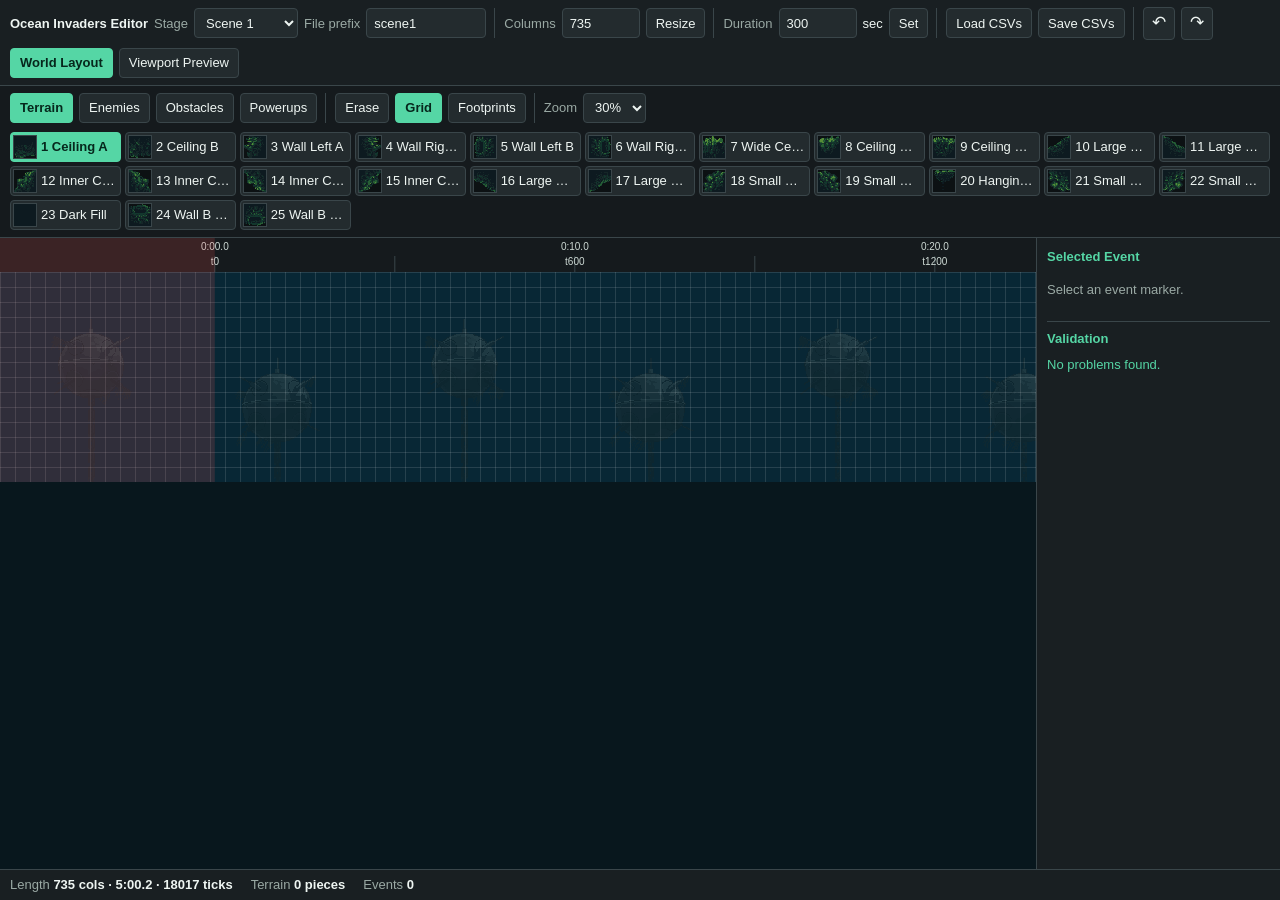
<file: tools/level-editor/index.html>
<!DOCTYPE html>
<html lang="en">
<head>
<meta charset="utf-8">
<meta name="viewport" content="width=device-width,initial-scale=1">
<title>Ocean Invaders Level Editor</title>
<style>
  :root {
    --bg: #101417;
    --panel: #191f22;
    --panel2: #232b2e;
    --line: #3a464a;
    --text: #eef5f2;
    --muted: #9aa9a4;
    --accent: #55d6a5;
    --accent2: #ff9d66;
    --danger: #ff665f;
    --warning: #ffd166;
  }
  * { box-sizing: border-box; }
  html, body { height: 100%; margin: 0; }
  body {
    background: var(--bg);
    color: var(--text);
    font: 13px/1.35 ui-sans-serif, -apple-system, BlinkMacSystemFont, "Segoe UI", sans-serif;
    display: grid;
    grid-template-rows: auto auto minmax(0, 1fr) auto;
    overflow: hidden;
  }
  button, input, select {
    font: inherit;
    color: var(--text);
    background: var(--panel2);
    border: 1px solid var(--line);
    border-radius: 4px;
    min-height: 30px;
  }
  button { padding: 5px 9px; cursor: pointer; }
  button:hover { border-color: var(--accent); }
  button.active { background: var(--accent); color: #06271c; border-color: var(--accent); font-weight: 700; }
  button.icon { width: 32px; padding: 4px; font-size: 17px; }
  input, select { padding: 4px 7px; }
  input[type=number] { width: 78px; }
  #topbar, #modebar {
    display: flex;
    align-items: center;
    gap: 8px;
    padding: 7px 10px;
    background: var(--panel);
    border-bottom: 1px solid var(--line);
    flex-wrap: wrap;
  }
  #modebar { background: #151a1d; }
  .group { display: flex; align-items: center; gap: 6px; }
  .group + .group { border-left: 1px solid var(--line); padding-left: 9px; }
  label { color: var(--muted); }
  #palette {
    display: grid;
    grid-template-columns: repeat(auto-fill, minmax(104px, 1fr));
    flex: 1 0 100%;
    width: 100%;
    gap: 4px;
    min-width: 0;
    padding-top: 1px;
  }
  .palette-item {
    display: grid;
    grid-template-columns: 24px minmax(0, 1fr);
    align-items: center;
    gap: 4px;
    width: 100%;
    min-width: 0;
    padding: 2px 5px 2px 2px;
    overflow: hidden;
    text-align: left;
    white-space: nowrap;
  }
  .palette-label {
    min-width: 0;
    overflow: hidden;
    text-overflow: ellipsis;
  }
  .thumb {
    width: 24px;
    height: 24px;
    object-fit: contain;
    image-rendering: pixelated;
    background: #0c1113;
    border: 1px solid var(--line);
  }
  #workspace { min-height: 0; display: grid; grid-template-columns: minmax(0, 1fr) 244px; }
  #main { min-width: 0; min-height: 0; position: relative; }
  #layoutPane, #previewPane { width: 100%; height: 100%; }
  #layoutPane { overflow: auto; background: #08171d; }
  #layoutCanvas { display: block; image-rendering: pixelated; }
  #previewPane {
    display: none;
    overflow: auto;
    place-items: center;
    padding: 16px;
    background: #08171d;
  }
  #previewCanvas {
    display: block;
    width: min(100%, 716px);
    height: auto;
    aspect-ratio: 716 / 700;
    image-rendering: pixelated;
    border: 1px solid var(--line);
  }
  #side {
    background: var(--panel);
    border-left: 1px solid var(--line);
    padding: 10px;
    overflow-y: auto;
  }
  #side h2 { font-size: 13px; margin: 0 0 8px; color: var(--accent); }
  .field { display: grid; grid-template-columns: 76px 1fr; align-items: center; gap: 7px; margin-bottom: 7px; }
  .field input, .field select { width: 100%; min-width: 0; }
  #emptySelection { color: var(--muted); padding: 8px 0; }
  #eventInspector { display: none; }
  #warnings { margin-top: 14px; border-top: 1px solid var(--line); padding-top: 8px; }
  .warning {
    padding: 5px 6px;
    margin-bottom: 4px;
    background: #2a2420;
    border-left: 3px solid var(--warning);
    cursor: pointer;
  }
  .warning.error { background: #2c1d1d; border-color: var(--danger); }
  #status {
    display: flex;
    gap: 18px;
    align-items: center;
    padding: 6px 10px;
    background: var(--panel);
    border-top: 1px solid var(--line);
    color: var(--muted);
    font-variant-numeric: tabular-nums;
    overflow-x: auto;
    white-space: nowrap;
  }
  #status b { color: var(--text); }
  #cursorStatus { margin-left: auto; }
  #toast {
    position: absolute;
    left: 50%;
    bottom: 16px;
    translate: -50% 0;
    background: #070a0bea;
    border: 1px solid var(--line);
    padding: 7px 12px;
    opacity: 0;
    pointer-events: none;
    transition: opacity .15s;
    z-index: 5;
  }
  #toast.show { opacity: 1; }
  .danger { color: #fff; background: #6b2424; border-color: #9c3939; width: 100%; margin-top: 5px; }
  .grow { flex: 1; min-width: 12px; }
  #previewControls { display: none; }
  @media (max-width: 820px) {
    #workspace { grid-template-columns: minmax(0, 1fr); }
    #side { display: none; }
    .group + .group { border-left: 0; padding-left: 0; }
  }
</style>
</head>
<body>
<div id="topbar">
  <div class="group">
    <strong>Ocean Invaders Editor</strong>
    <label for="stage">Stage</label>
    <select id="stage">
      <option value="scene1">Scene 1</option>
      <option value="scene2">Scene 2</option>
      <option value="boss">Boss Room</option>
    </select>
    <label for="levelName">File prefix</label>
    <input id="levelName" value="scene1" style="width:120px">
  </div>
  <div id="columnControls" class="group">
    <label for="columns">Columns</label>
    <input id="columns" type="number" min="15" max="1000" value="735">
    <button id="resizeLevel">Resize</button>
  </div>
  <div id="durationControls" class="group">
    <label for="durationSeconds">Duration</label>
    <input id="durationSeconds" type="number" min="10" max="600" value="300">
    <span>sec</span>
    <button id="setDuration">Set</button>
  </div>
  <div class="group">
    <button id="loadFiles">Load CSVs</button>
    <input id="fileInput" type="file" accept=".csv" multiple hidden>
    <button id="saveFiles">Save CSVs</button>
  </div>
  <div class="group">
    <button id="undo" class="icon" title="Undo (Ctrl/Cmd+Z)">↶</button>
    <button id="redo" class="icon" title="Redo (Ctrl/Cmd+Shift+Z)">↷</button>
  </div>
  <div class="grow"></div>
  <div class="group">
    <button id="layoutView" class="active">World Layout</button>
    <button id="previewView">Viewport Preview</button>
  </div>
</div>

<div id="modebar">
  <div class="group">
    <button class="tab active" data-tab="terrain">Terrain</button>
    <button class="tab event-tab" data-tab="enemy">Enemies</button>
    <button class="tab event-tab" data-tab="obstacle">Obstacles</button>
    <button class="tab event-tab" data-tab="powerup">Powerups</button>
  </div>
  <div class="group">
    <button id="erase">Erase</button>
    <button id="toggleGrid" class="active">Grid</button>
    <button id="toggleHitboxes">Footprints</button>
  </div>
  <div class="group">
    <label for="zoom">Zoom</label>
    <select id="zoom">
      <option value="0.2">20%</option>
      <option value="0.3" selected>30%</option>
      <option value="0.4">40%</option>
      <option value="0.5">50%</option>
      <option value="0.65">65%</option>
    </select>
  </div>
  <div id="previewControls" class="group">
    <label for="previewTick">Tick</label>
    <input id="previewTick" type="number" min="0" max="18000" value="0">
    <input id="previewRange" type="range" min="0" max="18000" value="0" style="width:170px">
  </div>
  <div id="palette" class="grow"></div>
</div>

<div id="workspace">
  <main id="main">
    <div id="layoutPane"><canvas id="layoutCanvas"></canvas></div>
    <div id="previewPane"><canvas id="previewCanvas" width="716" height="700"></canvas></div>
    <div id="toast"></div>
  </main>
  <aside id="side">
    <div id="eventEditor">
      <h2>Selected Event</h2>
      <div id="emptySelection">Select an event marker.</div>
      <div id="eventInspector">
        <div class="field"><label for="eventType">Type</label><select id="eventType"></select></div>
        <div class="field"><label for="eventTick">Tick</label><input id="eventTick" type="number" min="0" max="18000"></div>
        <div class="field"><label for="eventTime">Time</label><input id="eventTime" readonly></div>
        <div class="field"><label for="eventX">Screen X</label><input id="eventX" type="number"></div>
        <div class="field"><label for="eventY">Screen Y</label><input id="eventY" type="number"></div>
        <button id="deleteEvent" class="danger">Delete Event</button>
      </div>
    </div>
    <div id="warnings">
      <h2>Validation</h2>
      <div id="warningList"></div>
    </div>
  </aside>
</div>

<div id="status">
  <span>Length <b id="lengthStatus"></b></span>
  <span>Terrain <b id="terrainStatus"></b></span>
  <span id="eventStatusGroup">Events <b id="eventStatus"></b></span>
  <span id="cursorStatus"></span>
</div>

<script src="config.js"></script>
<script>
"use strict";

const TILE = 50;
const ROWS = 14;
const SCREEN_W = 716;
const SCREEN_H = 700;
const FPS = 60;
const SCROLL = 2;
const BOSS_COLUMNS = Math.ceil(SCREEN_W / TILE);
const CFG = window.EDITOR_CONFIG;
const TILES = CFG.tiles;
const TILE_IDS = Object.keys(TILES).map(Number).sort((a, b) => a - b);
const EVENT_TYPES = CFG.eventTypes;
const TYPE_BY_NAME = Object.fromEntries(EVENT_TYPES.map(type => [type.type, type]));

const $ = id => document.getElementById(id);
const layoutCanvas = $("layoutCanvas");
const layout = layoutCanvas.getContext("2d");
const previewCanvas = $("previewCanvas");
const preview = previewCanvas.getContext("2d");

let columns = CFG.defaultColumns;
let stageTicks = CFG.defaultDurationSeconds * FPS;
let terrain = new Int16Array(ROWS * columns);
let events = [];
let nextEventId = 1;
let tab = "terrain";
let selectedTile = TILE_IDS[0];
let selectedEventType = "Jellyfish";
let selectedEventId = null;
let erasing = false;
let showGrid = true;
let showFootprints = false;
let zoom = Number($("zoom").value);
let cursor = null;
let undoStack = [];
let redoStack = [];
let dragPainting = false;
let previewDragEventId = null;

const tileSheet = loadImage(CFG.tileSheet);
const tileImages = {};
for (const definition of Object.values(TILES)) {
  if (definition.sprite) tileImages[definition.sprite] = loadImage(definition.sprite);
}
const backgroundImages = {};
for (const [stage, layers] of Object.entries(CFG.backgrounds)) {
  backgroundImages[stage] = {};
  for (const [name, value] of Object.entries(layers)) {
    if (typeof value === "string") backgroundImages[stage][name] = loadImage(value);
  }
}
const eventImages = {};
for (const type of EVENT_TYPES) {
  if (type.sprite && !eventImages[type.sprite]) eventImages[type.sprite] = loadImage(type.sprite);
}

function loadImage(path) {
  const image = new Image();
  image.onload = drawAll;
  image.src = path;
  return image;
}

function drawTerrainImage(context, definition, x, y, width, height) {
  const rotation = definition.rotation || 0;
  const swapsDimensions = Math.abs(rotation) % 180 === 90;
  const drawWidth = swapsDimensions ? height : width;
  const drawHeight = swapsDimensions ? width : height;
  context.save();
  context.translate(x + width / 2, y + height / 2);
  context.rotate(rotation * Math.PI / 180);

  if (definition.sprite) {
    const image = tileImages[definition.sprite];
    if (image.complete) {
      context.drawImage(image, -drawWidth / 2, -drawHeight / 2,
        drawWidth, drawHeight);
    }
    context.restore();
    return;
  }

  if (tileSheet.complete) {
    const [sx, sy, sw, sh] = definition.source;
    context.drawImage(tileSheet, sx, sy, sw, sh,
      -drawWidth / 2, -drawHeight / 2, drawWidth, drawHeight);
  }
  context.restore();
}

function stageNumber() {
  if ($("stage").value === "boss") return 3;
  return $("stage").value === "scene2" ? 2 : 1;
}

function isBossRoom() {
  return $("stage").value === "boss";
}

function typesFor(category) {
  const stage = stageNumber();
  return EVENT_TYPES.filter(type => type.category === category && type.stages.includes(stage));
}

function indexOf(row, column) {
  return row * columns + column;
}

function tileAt(row, column) {
  return terrain[indexOf(row, column)];
}

function setTile(row, column, value) {
  terrain[indexOf(row, column)] = value;
}

function worldXToTick(worldX) {
  return Math.round((worldX - SCREEN_W) / SCROLL);
}

function tickToWorldX(tick) {
  return tick * SCROLL + SCREEN_W;
}

function eventScreenAnchorX(event, definition = TYPE_BY_NAME[event.type]) {
  if (!definition || !definition.snake) return SCREEN_W;
  return event.x + definition.size[0] / 2;
}

function worldXToEventTick(worldX, event, definition = TYPE_BY_NAME[event.type]) {
  return Math.round((worldX - eventScreenAnchorX(event, definition)) / SCROLL);
}

function eventWorldX(event, definition = TYPE_BY_NAME[event.type]) {
  return event.tick * SCROLL + eventScreenAnchorX(event, definition);
}

function formatTime(tick) {
  const seconds = Math.max(0, tick) / FPS;
  const minutes = Math.floor(seconds / 60);
  return `${minutes}:${String(Math.floor(seconds % 60)).padStart(2, "0")}.${String(Math.floor(seconds * 10) % 10)}`;
}

function requiredColumns() {
  if (isBossRoom()) return BOSS_COLUMNS;
  return Math.ceil((stageTicks * SCROLL + SCREEN_W) / TILE);
}

function setDurationControls() {
  $("durationSeconds").value = isBossRoom() ? 0 : stageTicks / FPS;
  $("previewTick").max = stageTicks;
  $("previewRange").max = stageTicks;
  $("eventTick").max = stageTicks;
}

function applyStageMode() {
  const bossRoom = isBossRoom();
  $("columns").disabled = bossRoom;
  $("resizeLevel").style.display = bossRoom ? "none" : "";
  $("durationControls").style.display = bossRoom ? "none" : "flex";
  $("eventEditor").style.display = bossRoom ? "none" : "block";
  $("eventStatusGroup").style.display = bossRoom ? "none" : "";
  if (bossRoom) $("previewControls").style.display = "none";
  for (const button of document.querySelectorAll(".event-tab")) {
    button.style.display = bossRoom ? "none" : "";
  }
}

function snapshot() {
  return {
    columns,
    stageTicks,
    terrain: terrain.slice(),
    events: events.map(event => ({ ...event })),
    nextEventId,
  };
}

function restore(state) {
  columns = state.columns;
  stageTicks = state.stageTicks;
  terrain = state.terrain.slice();
  events = state.events.map(event => ({ ...event }));
  nextEventId = state.nextEventId;
  $("columns").value = columns;
  setDurationControls();
  selectedEventId = null;
  drawAll();
}

function edit(change) {
  undoStack.push(snapshot());
  if (undoStack.length > 100) undoStack.shift();
  redoStack.length = 0;
  change();
  drawAll();
}

function undo() {
  if (!undoStack.length) return;
  redoStack.push(snapshot());
  restore(undoStack.pop());
}

function redo() {
  if (!redoStack.length) return;
  undoStack.push(snapshot());
  restore(redoStack.pop());
}

function anchorAt(row, column) {
  if (row < 0 || row >= ROWS || column < 0 || column >= columns) return null;
  const value = tileAt(row, column);
  if (value > 0) return { row, column, id: value };
  if (value === 0) return null;

  for (let r = Math.max(0, row - 3); r <= row; r++) {
    for (let c = Math.max(0, column - 3); c <= column; c++) {
      const id = tileAt(r, c);
      if (id <= 0) continue;
      const [wide, high] = TILES[id].footprint;
      if (row < r + high && column < c + wide) return { row: r, column: c, id };
    }
  }
  return null;
}

function clearPlacement(anchor) {
  const [wide, high] = TILES[anchor.id].footprint;
  for (let row = anchor.row; row < anchor.row + high; row++) {
    for (let column = anchor.column; column < anchor.column + wide; column++) {
      setTile(row, column, 0);
    }
  }
}

function placeTile(row, column, id) {
  const [wide, high] = TILES[id].footprint;
  if (row < 0 || column < 0 || row + high > ROWS || column + wide > columns) {
    toast("Tile footprint is outside the level");
    return;
  }

  const overlaps = new Map();
  for (let r = row; r < row + high; r++) {
    for (let c = column; c < column + wide; c++) {
      const anchor = anchorAt(r, c);
      if (anchor) overlaps.set(`${anchor.row}:${anchor.column}`, anchor);
    }
  }
  for (const anchor of overlaps.values()) clearPlacement(anchor);

  setTile(row, column, id);
  for (let r = row; r < row + high; r++) {
    for (let c = column; c < column + wide; c++) {
      if (r !== row || c !== column) setTile(r, c, -1);
    }
  }
}

function eraseTile(row, column) {
  const anchor = anchorAt(row, column);
  if (anchor) clearPlacement(anchor);
}

function resizeLevel() {
  if (isBossRoom()) return;
  const next = Math.max(16, Math.min(1000, Number($("columns").value) || columns));
  if (next === columns) return;
  edit(() => {
    const resized = new Int16Array(ROWS * next);
    for (let row = 0; row < ROWS; row++) {
      for (let column = 0; column < Math.min(columns, next); column++) {
        const id = tileAt(row, column);
        if (id <= 0) continue;
        const [wide, high] = TILES[id].footprint;
        if (column + wide > next) continue;
        resized[row * next + column] = id;
        for (let r = row; r < row + high; r++) {
          for (let c = column; c < column + wide; c++) {
            if (r !== row || c !== column) resized[r * next + c] = -1;
          }
        }
      }
    }
    columns = next;
    terrain = resized;
    events = events.filter(event => event.tick <= stageTicks);
  });
}

function resizeDuration() {
  if (isBossRoom()) return;
  const seconds = Math.max(10,
    Math.min(600, Number($("durationSeconds").value) || stageTicks / FPS));
  edit(() => {
    stageTicks = Math.round(seconds * FPS);
    events = events.filter(event => event.tick <= stageTicks);
    setDurationControls();
  });
}

function placeEvent(worldX, worldY) {
  if (isBossRoom()) return;
  const definition = TYPE_BY_NAME[selectedEventType];
  const event = {
    id: nextEventId++,
    tick: 0,
    type: definition.type,
    x: definition.defaultX,
    y: definition.snake
      ? definition.defaultY
      : Math.max(42, Math.min(SCREEN_H - definition.size[1], Math.round(worldY - definition.size[1] / 2))),
  };
  const tick = worldXToEventTick(worldX, event, definition);
  if (tick < 0 || tick > stageTicks) {
    toast(`Events must be between tick 0 and ${stageTicks}`);
    return;
  }

  event.tick = tick;
  edit(() => events.push(event));
  selectedEventId = event.id;
  updateInspector();
}

function selectedEvent() {
  return events.find(event => event.id === selectedEventId) || null;
}

function eventAt(worldX, worldY) {
  for (let index = events.length - 1; index >= 0; index--) {
    const event = events[index];
    const definition = TYPE_BY_NAME[event.type];
    if (!definition) continue;
    const markerX = eventWorldX(event, definition);
    const markerY = definition.snake
      ? (event.type === "SnakeTop" ? 30 : SCREEN_H - 30)
      : event.y + definition.size[1] / 2;
    if (Math.abs(worldX - markerX) < 30 / zoom
        && Math.abs(worldY - markerY) < 30 / zoom) return event;
  }
  return null;
}

function deleteSelectedEvent() {
  if (selectedEventId === null) return;
  edit(() => events = events.filter(event => event.id !== selectedEventId));
  selectedEventId = null;
  updateInspector();
}

function drawAll() {
  drawLayout();
  drawPreview();
  buildPalette();
  updateInspector();
  updateStatus();
  updateWarnings();
}

function drawLayout() {
  const rulerHeight = 34;
  const width = Math.ceil(columns * TILE * zoom);
  const height = Math.ceil(ROWS * TILE * zoom + rulerHeight);
  layoutCanvas.width = width;
  layoutCanvas.height = height;
  layout.imageSmoothingEnabled = false;
  layout.clearRect(0, 0, width, height);
  layout.fillStyle = "#082735";
  layout.fillRect(0, rulerHeight, width, height - rulerHeight);

  drawWorldBackground(rulerHeight);

  for (let row = 0; row < ROWS; row++) {
    for (let column = 0; column < columns; column++) {
      const id = tileAt(row, column);
      if (id <= 0) continue;
      const definition = TILES[id];
      const [wide, high] = definition.footprint;
      drawTerrainImage(layout, definition,
        column * TILE * zoom, rulerHeight + row * TILE * zoom,
        wide * TILE * zoom, high * TILE * zoom);
    }
  }

  if (!isBossRoom()) {
    for (const event of events) drawEventMarker(event, rulerHeight);
  }

  if (showGrid) {
    layout.strokeStyle = "rgba(255,255,255,.12)";
    layout.lineWidth = 1;
    layout.beginPath();
    for (let column = 0; column <= columns; column++) {
      const x = Math.round(column * TILE * zoom) + .5;
      layout.moveTo(x, rulerHeight);
      layout.lineTo(x, height);
    }
    for (let row = 0; row <= ROWS; row++) {
      const y = Math.round(rulerHeight + row * TILE * zoom) + .5;
      layout.moveTo(0, y);
      layout.lineTo(width, y);
    }
    layout.stroke();
  }

  drawRuler(rulerHeight, width);
}

function drawWorldBackground(rulerHeight) {
  const stage = $("stage").value;
  const image = backgroundImages[stage].near || backgroundImages[stage].far;
  if (!image || !image.complete) return;
  layout.save();
  layout.globalAlpha = .28;
  const drawHeight = ROWS * TILE * zoom;
  const drawWidth = image.width / image.height * drawHeight;
  for (let x = 0; x < layoutCanvas.width; x += drawWidth) {
    layout.drawImage(image, x, rulerHeight, drawWidth, drawHeight);
  }
  layout.restore();
}

function drawEventMarker(event, rulerHeight) {
  const definition = TYPE_BY_NAME[event.type];
  if (!definition) return;
  const worldX = eventWorldX(event, definition);
  const centerY = definition.snake
    ? (event.type === "SnakeTop" ? 28 : SCREEN_H - 28)
    : event.y + definition.size[1] / 2;
  const x = worldX * zoom;
  const y = rulerHeight + centerY * zoom;
  const selected = event.id === selectedEventId;

  layout.save();
  layout.translate(x, y);
  if (selected) {
    layout.strokeStyle = "#55d6a5";
    layout.lineWidth = 3;
    layout.strokeRect(-19, -19, 38, 38);
  }
  drawRepresentative(layout, definition, -16, -16, 32, 32);
  layout.fillStyle = "#071014d9";
  layout.fillRect(-20, 18, 40, 14);
  layout.fillStyle = "#fff";
  layout.font = "10px sans-serif";
  layout.textAlign = "center";
  layout.fillText(definition.code, 0, 29);
  layout.restore();
}

function drawRuler(height, width) {
  layout.fillStyle = "#151a1d";
  layout.fillRect(0, 0, width, height);
  if (isBossRoom()) {
    layout.fillStyle = "#cdd9d4";
    layout.font = "bold 11px sans-serif";
    layout.textAlign = "center";
    layout.fillText("STATIC BOSS ROOM", width / 2, 22);
    return;
  }
  layout.strokeStyle = "#3a464a";
  layout.beginPath();
  for (let tick = 0; tick <= stageTicks; tick += 300) {
    const x = tickToWorldX(tick) * zoom;
    layout.moveTo(x, 18);
    layout.lineTo(x, height);
  }
  layout.stroke();
  layout.fillStyle = "#cdd9d4";
  layout.font = "10px sans-serif";
  layout.textAlign = "center";
  for (let tick = 0; tick <= stageTicks; tick += 600) {
    const x = tickToWorldX(tick) * zoom;
    layout.fillText(formatTime(tick), x, 12);
    layout.fillText(`t${tick}`, x, 27);
  }
  layout.fillStyle = "rgba(255,80,80,.16)";
  layout.fillRect(0, 0, SCREEN_W * zoom, layoutCanvas.height);
}

function drawPreview() {
  preview.imageSmoothingEnabled = false;
  const tick = isBossRoom()
    ? 0
    : Math.max(0, Math.min(stageTicks, Number($("previewTick").value) || 0));
  drawPreviewBackground(tick);
  drawPreviewTerrain(tick);

  const windowTicks = 2;
  for (const event of isBossRoom() ? [] : events) {
    if (Math.abs(event.tick - tick) > windowTicks) continue;
    const definition = TYPE_BY_NAME[event.type];
    if (!definition) continue;
    const drawY = previewEventY(event, definition);
    drawRepresentative(preview, definition,
      event.x, drawY, definition.size[0], definition.size[1]);
    if (showFootprints) {
      preview.strokeStyle = "#ff4a4a";
      preview.strokeRect(event.x, drawY, definition.size[0], definition.size[1]);
    }
  }
}

function previewEventY(event, definition) {
  if (event.type === "SnakeTop") return 0;
  if (event.type === "SnakeBottom") return SCREEN_H - definition.size[1];
  return event.y;
}

function drawPreviewBackground(tick) {
  preview.clearRect(0, 0, SCREEN_W, SCREEN_H);
  const stage = $("stage").value;
  if (stage === "scene1") {
    const layers = backgroundImages.scene1;
    const width = Math.round(576 * (SCREEN_H / 324));
    drawRepeatingLayer(preview, layers.far, tick % width, width, SCREEN_H);
    drawRepeatingLayer(preview, layers.middle, tick % width, width, SCREEN_H);
    drawRepeatingLayer(preview, layers.near, tick * SCROLL % width, width, SCREEN_H);
  } else {
    const layers = backgroundImages[stage];
    const nearScale = SCREEN_H / 512;
    const nearWidth = Math.round(960 * nearScale);
    const farScale = nearScale * 2;
    const farWidth = Math.round(288 * farScale);
    drawRepeatingLayer(preview, layers.far, tick % farWidth, farWidth, SCREEN_H);
    drawRepeatingLayer(preview, layers.near, tick * SCROLL % nearWidth, nearWidth, SCREEN_H);
  }
}

function drawRepeatingLayer(context, image, offset, width, height) {
  if (!image || !image.complete) {
    context.fillStyle = "#07324a";
    context.fillRect(0, 0, SCREEN_W, SCREEN_H);
    return;
  }
  for (let x = -offset; x < SCREEN_W; x += width) {
    context.drawImage(image, x, 0, width, height);
  }
}

function drawPreviewTerrain(tick) {
  const cameraX = isBossRoom() ? 0 : tick * SCROLL;
  const first = Math.max(0, Math.floor(cameraX / TILE) - 4);
  const last = Math.min(columns - 1, Math.ceil((cameraX + SCREEN_W) / TILE));
  for (let row = 0; row < ROWS; row++) {
    for (let column = first; column <= last; column++) {
      const id = tileAt(row, column);
      if (id <= 0) continue;
      const definition = TILES[id];
      const [wide, high] = definition.footprint;
      drawTerrainImage(preview, definition,
        column * TILE - cameraX, row * TILE,
        wide * TILE, high * TILE);
      if (showFootprints) {
        preview.strokeStyle = "#ff4a4a";
        preview.strokeRect(column * TILE - cameraX, row * TILE,
          wide * TILE, high * TILE);
      }
    }
  }
}

function drawRepresentative(context, definition, x, y, width, height) {
  if (!definition) return;
  const image = eventImages[definition.sprite];
  if (!image || !image.complete) {
    context.fillStyle = definition.color;
    context.fillRect(x, y, width, height);
    context.fillStyle = "#fff";
    context.font = "bold 11px sans-serif";
    context.textAlign = "center";
    context.fillText(definition.code, x + width / 2, y + height / 2 + 4);
    return;
  }

  context.save();
  context.translate(x + width / 2, y + height / 2);
  context.rotate((definition.rotation || 0) * Math.PI / 180);
  context.scale(definition.flipX ? -1 : 1, 1);
  if (definition.source) {
    const [sx, sy, sw, sh] = definition.source;
    context.drawImage(image, sx, sy, sw, sh, -width / 2, -height / 2, width, height);
  } else {
    context.drawImage(image, -width / 2, -height / 2, width, height);
  }
  context.restore();
}

function buildPalette() {
  const palette = $("palette");
  palette.innerHTML = "";
  if (tab === "terrain") {
    for (const id of TILE_IDS) {
      const definition = TILES[id];
      const button = document.createElement("button");
      button.className = "palette-item" + (selectedTile === id && !erasing ? " active" : "");
      button.title = `${definition.label} (${definition.footprint.join("x")})`;
      const canvas = document.createElement("canvas");
      canvas.className = "thumb";
      canvas.width = 28;
      canvas.height = 28;
      const context = canvas.getContext("2d");
      context.imageSmoothingEnabled = false;
      drawTerrainImage(context, definition, 0, 0, 28, 28);
      const label = document.createElement("span");
      label.className = "palette-label";
      label.textContent = `${id} ${definition.label}`;
      button.append(canvas, label);
      button.onclick = () => { selectedTile = id; erasing = false; drawAll(); };
      palette.appendChild(button);
    }
  } else {
    for (const definition of typesFor(tab)) {
      const button = document.createElement("button");
      button.className = "palette-item" + (selectedEventType === definition.type && !erasing ? " active" : "");
      button.title = definition.type;
      const canvas = document.createElement("canvas");
      canvas.className = "thumb";
      canvas.width = 28;
      canvas.height = 28;
      drawRepresentative(canvas.getContext("2d"), definition, 0, 0, 28, 28);
      const label = document.createElement("span");
      label.className = "palette-label";
      label.textContent = definition.type;
      button.append(canvas, label);
      button.onclick = () => { selectedEventType = definition.type; erasing = false; drawAll(); };
      palette.appendChild(button);
    }
  }
  $("erase").classList.toggle("active", erasing);
}

function updateInspector() {
  const event = selectedEvent();
  $("emptySelection").style.display = event ? "none" : "block";
  $("eventInspector").style.display = event ? "block" : "none";
  if (!event) return;

  $("eventType").innerHTML = EVENT_TYPES
    .filter(type => type.stages.includes(stageNumber()))
    .map(type => `<option value="${type.type}">${type.type}</option>`).join("");
  $("eventType").value = event.type;
  $("eventTick").value = event.tick;
  $("eventTime").value = formatTime(event.tick);
  $("eventX").value = event.x;
  $("eventY").value = event.y;
  const definition = TYPE_BY_NAME[event.type];
  $("eventX").disabled = !definition || !definition.snake;
  $("eventY").disabled = !definition || definition.snake;
}

function updateSelectedEvent() {
  const event = selectedEvent();
  if (!event) return;
  const eventId = event.id;
  edit(() => {
    const current = events.find(item => item.id === eventId);
    current.type = $("eventType").value;
    const definition = TYPE_BY_NAME[current.type];
    current.tick = Math.max(0, Math.min(stageTicks, Number($("eventTick").value) || 0));
    current.x = definition.snake
      ? Math.max(0, Math.min(SCREEN_W - definition.size[0], Number($("eventX").value) || 0))
      : definition.defaultX;
    current.y = definition.snake
      ? definition.defaultY
      : Math.max(0, Math.min(SCREEN_H - definition.size[1], Number($("eventY").value) || 0));
  });
  const updated = selectedEvent();
  $("previewTick").value = updated.tick;
  $("previewRange").value = updated.tick;
}

function updateStatus() {
  const anchors = [...terrain].filter(value => value > 0).length;
  if (isBossRoom()) {
    $("lengthStatus").textContent = `${columns} cols · static viewport`;
  } else {
    const coverageTicks = Math.floor((columns * TILE - SCREEN_W) / SCROLL);
    $("lengthStatus").textContent = `${columns} cols · ${formatTime(coverageTicks)} · ${coverageTicks} ticks`;
  }
  $("terrainStatus").textContent = `${anchors} pieces`;
  $("eventStatus").textContent = `${events.length}`;
}

function updateWarnings() {
  const warnings = [];
  const minimumColumns = requiredColumns();
  if (!isBossRoom() && columns < minimumColumns) {
    warnings.push({
      level: "error",
      text: `Terrain covers less than ${formatTime(stageTicks)}. Use at least ${minimumColumns} columns.`,
    });
  }

  for (let column = 0; column < columns; column++) {
    let blocked = true;
    for (let row = 0; row < ROWS; row++) {
      if (tileAt(row, column) === 0) { blocked = false; break; }
    }
    if (blocked) warnings.push({ level: "error", text: `Column ${column} is completely solid.`, column });
  }

  for (const event of isBossRoom() ? [] : events) {
    const definition = TYPE_BY_NAME[event.type];
    if (!definition) {
      warnings.push({ level: "error", text: `Unknown event type ${event.type}.` });
      continue;
    }
    if (!definition.stages.includes(stageNumber())) {
      warnings.push({ level: "error", text: `${event.type} is not allowed in this stage.`, tick: event.tick });
    }
    if (event.tick > stageTicks) {
      warnings.push({ level: "error", text: `${event.type} is after the stage ends.`, tick: event.tick });
    }
    if (definition.snake) {
      const snakeWorldX = eventWorldX(event, definition);
      const worldColumn = Math.floor(snakeWorldX / TILE);
      const wallRow = event.type === "SnakeTop" ? 0 : ROWS - 1;
      if (worldColumn < 0 || worldColumn >= columns || tileAt(wallRow, worldColumn) === 0) {
        warnings.push({
          level: "warn",
          text: `${event.type} at ${formatTime(event.tick)} has no terrain at its entrance.`,
          tick: event.tick,
          worldX: snakeWorldX,
        });
      }
    }
  }

  const list = $("warningList");
  list.innerHTML = "";
  if (!warnings.length) {
    list.innerHTML = `<div style="color:var(--accent)">No problems found.</div>`;
    return;
  }
  for (const warning of warnings.slice(0, 80)) {
    const item = document.createElement("div");
    item.className = `warning ${warning.level === "error" ? "error" : ""}`;
    item.textContent = warning.text;
    item.onclick = () => {
      const worldX = warning.worldX !== undefined
        ? warning.worldX
        : warning.tick !== undefined
        ? tickToWorldX(warning.tick)
        : warning.column * TILE;
      $("layoutPane").scrollLeft = Math.max(0, worldX * zoom - 250);
    };
    list.appendChild(item);
  }
}

function terrainCsv() {
  const lines = ["# Ocean Invaders terrain: positive tile ID = anchor, -1 = covered cell"];
  for (let row = 0; row < ROWS; row++) {
    const values = [];
    for (let column = 0; column < columns; column++) values.push(tileAt(row, column));
    lines.push(values.join(","));
  }
  return lines.join("\n") + "\n";
}

function eventsCsv() {
  const lines = ["# tick,type,x,y"];
  const sorted = [...events].sort((a, b) => a.tick - b.tick || a.id - b.id);
  for (const event of sorted) lines.push(`${event.tick},${event.type},${event.x},${event.y}`);
  return lines.join("\n") + "\n";
}

function download(name, contents) {
  const url = URL.createObjectURL(new Blob([contents], { type: "text/csv" }));
  const anchor = document.createElement("a");
  anchor.href = url;
  anchor.download = name;
  anchor.click();
  setTimeout(() => URL.revokeObjectURL(url), 2000);
}

function saveFiles() {
  const prefix = $("levelName").value.trim();
  if (!/^[a-zA-Z0-9_-]+$/.test(prefix)) {
    alert("File prefix can only contain letters, numbers, hyphens, and underscores");
    return;
  }
  download(`${prefix}-terrain.csv`, terrainCsv());
  if (isBossRoom()) {
    toast(`Saved ${prefix}-terrain.csv`);
    return;
  }
  setTimeout(() => download(`${prefix}-events.csv`, eventsCsv()), 200);
  toast(`Saved ${prefix} terrain and events`);
}

function dataLines(text) {
  return text.split(/\r?\n/).map(line => line.trim())
    .filter(line => line && !line.startsWith("#"));
}

function parseTerrain(text) {
  const rows = dataLines(text).map(line => line.split(",").map(value => Number(value)));
  if (rows.length !== ROWS) throw new Error(`Terrain needs ${ROWS} rows`);
  const width = rows[0].length;
  if (!rows.every(row => row.length === width)) throw new Error("Terrain rows have different widths");
  if (!rows.flat().every(Number.isInteger)) throw new Error("Terrain values must be integers");
  const values = new Int16Array(ROWS * width);
  for (let row = 0; row < ROWS; row++) values.set(rows[row], row * width);
  validateTerrainFootprints(values, width);
  return { width, values };
}

function validateTerrainFootprints(values, width) {
  const covered = new Uint8Array(ROWS * width);
  for (let row = 0; row < ROWS; row++) {
    for (let column = 0; column < width; column++) {
      const id = values[row * width + column];
      if (id === 0 || id === -1) continue;
      const definition = TILES[id];
      if (!definition) throw new Error(`Unknown tile ID ${id} at row ${row}, column ${column}`);
      const [wide, high] = definition.footprint;
      if (row + high > ROWS || column + wide > width) {
        throw new Error(`Tile ${id} exceeds the terrain at row ${row}, column ${column}`);
      }
      for (let r = row; r < row + high; r++) {
        for (let c = column; c < column + wide; c++) {
          const index = r * width + c;
          if (r === row && c === column) {
            if (covered[index]) throw new Error(`Tile ${id} overlaps another tile at row ${row}, column ${column}`);
          } else if (values[index] !== -1) {
            throw new Error(`Tile ${id} has an incomplete footprint at row ${row}, column ${column}`);
          }
          covered[index] = 1;
        }
      }
    }
  }
  for (let index = 0; index < values.length; index++) {
    if (values[index] === -1 && !covered[index]) {
      const row = Math.floor(index / width);
      const column = index % width;
      throw new Error(`Covered cell at row ${row}, column ${column} has no tile anchor`);
    }
  }
}

function parseEvents(text) {
  return dataLines(text).map((line, index) => {
    const values = line.split(",");
    if (values.length !== 4) throw new Error(`Invalid event row ${index + 1}`);
    const [tickText, type, xText, yText] = values;
    const tick = Number(tickText);
    const x = Number(xText);
    const y = Number(yText);
    if (![tick, x, y].every(Number.isInteger)) {
      throw new Error(`Event row ${index + 1} needs integer tick, x, and y values`);
    }
    if (!TYPE_BY_NAME[type]) throw new Error(`Unknown event type ${type}`);
    if (tick < 0) throw new Error(`Event tick ${tick} is negative`);
    return { id: nextEventId++, tick, type, x, y };
  });
}

async function loadFiles(files) {
  let loadedTerrain = null;
  let loadedEvents = null;
  for (const file of files) {
    const text = await file.text();
    if (/terrain/i.test(file.name)) loadedTerrain = parseTerrain(text);
    else if (/event|spawn/i.test(file.name)) loadedEvents = parseEvents(text);
    const match = file.name.match(/^(scene[12]|boss)-/i);
    if (match) $("stage").value = match[1].toLowerCase();
    const prefix = file.name.match(/^(.+)-(terrain|events|spawns)\.csv$/i);
    if (prefix) $("levelName").value = prefix[1];
  }
  if (isBossRoom() && loadedTerrain && loadedTerrain.width !== BOSS_COLUMNS) {
    throw new Error(`Boss terrain needs exactly ${BOSS_COLUMNS} columns`);
  }
  edit(() => {
    if (loadedTerrain) {
      columns = loadedTerrain.width;
      terrain = loadedTerrain.values;
      $("columns").value = columns;
      if (isBossRoom()) {
        stageTicks = 0;
      } else {
        const coverageTicks = Math.floor((columns * TILE - SCREEN_W) / SCROLL);
        stageTicks = Math.max(FPS * 10,
          Math.floor(coverageTicks / FPS) * FPS);
      }
      setDurationControls();
    }
    if (isBossRoom()) events = [];
    else if (loadedEvents) events = loadedEvents;
  });
  applyStageMode();
  toast("Level files loaded");
}

function canvasPosition(event) {
  const rect = layoutCanvas.getBoundingClientRect();
  return {
    worldX: (event.clientX - rect.left) / zoom,
    worldY: (event.clientY - rect.top - 34) / zoom,
  };
}

function handleLayoutPointer(event) {
  if (event.button !== 0 && event.buttons !== 1) return;
  const position = canvasPosition(event);
  if (position.worldY < 0 || position.worldY >= SCREEN_H) return;
  const row = Math.floor(position.worldY / TILE);
  const column = Math.floor(position.worldX / TILE);

  if (tab === "terrain") {
    if (column < 0 || column >= columns) return;
    if (!dragPainting && event.type === "pointermove") return;
    if (erasing || event.button === 2) eraseTile(row, column);
    else placeTile(row, column, selectedTile);
    drawAll();
    return;
  }

  const hit = eventAt(position.worldX, position.worldY);
  if (hit) {
    if (erasing && event.type === "pointerdown") {
      edit(() => events = events.filter(item => item.id !== hit.id));
      selectedEventId = null;
      return;
    }
    selectedEventId = hit.id;
    $("previewTick").value = hit.tick;
    $("previewRange").value = hit.tick;
    drawAll();
  } else if (!erasing && event.type === "pointerdown") {
    placeEvent(position.worldX, position.worldY);
  }
}

layoutCanvas.addEventListener("pointerdown", event => {
  if (tab === "terrain") {
    undoStack.push(snapshot());
    redoStack.length = 0;
    dragPainting = true;
  }
  handleLayoutPointer(event);
});
layoutCanvas.addEventListener("pointermove", event => {
  const position = canvasPosition(event);
  const cursorDefinition = TYPE_BY_NAME[selectedEventType];
  const cursorEvent = {
    type: selectedEventType,
    x: cursorDefinition.defaultX,
  };
  cursor = {
    column: Math.floor(position.worldX / TILE),
    row: Math.floor(position.worldY / TILE),
    tick: tab === "events"
      ? worldXToEventTick(position.worldX, cursorEvent, cursorDefinition)
      : worldXToTick(position.worldX),
  };
  updateCursorStatus();
  if (dragPainting) handleLayoutPointer(event);
});
window.addEventListener("pointerup", () => { dragPainting = false; });
layoutCanvas.addEventListener("contextmenu", event => {
  event.preventDefault();
  const position = canvasPosition(event);
  if (tab === "terrain") {
    undoStack.push(snapshot());
    eraseTile(Math.floor(position.worldY / TILE), Math.floor(position.worldX / TILE));
    drawAll();
  }
});

function updateCursorStatus() {
  if (!cursor) return;
  $("cursorStatus").textContent = isBossRoom()
    ? `Column ${cursor.column} · Row ${cursor.row}`
    : `Column ${cursor.column} · Row ${cursor.row} · Tick ${cursor.tick} · ${formatTime(cursor.tick)}`;
}

function setTab(next) {
  if (isBossRoom() && next !== "terrain") return;
  tab = next;
  erasing = false;
  const available = typesFor(tab);
  if (tab !== "terrain" && available.length
      && !available.some(type => type.type === selectedEventType)) {
    selectedEventType = available[0].type;
  }
  for (const button of document.querySelectorAll(".tab")) {
    button.classList.toggle("active", button.dataset.tab === tab);
  }
  drawAll();
}

function showView(previewMode) {
  $("layoutPane").style.display = previewMode ? "none" : "block";
  $("previewPane").style.display = previewMode ? "grid" : "none";
  $("previewControls").style.display = previewMode && !isBossRoom() ? "flex" : "none";
  $("layoutView").classList.toggle("active", !previewMode);
  $("previewView").classList.toggle("active", previewMode);
  drawAll();
}

function previewPosition(event) {
  const rect = previewCanvas.getBoundingClientRect();
  return {
    x: (event.clientX - rect.left) * SCREEN_W / rect.width,
    y: (event.clientY - rect.top) * SCREEN_H / rect.height,
  };
}

function previewEventAt(x, y) {
  const tick = Number($("previewTick").value) || 0;
  for (let index = events.length - 1; index >= 0; index--) {
    const event = events[index];
    if (Math.abs(event.tick - tick) > 2) continue;
    const definition = TYPE_BY_NAME[event.type];
    if (!definition) continue;
    const eventY = previewEventY(event, definition);
    if (x >= event.x && x <= event.x + definition.size[0]
        && y >= eventY && y <= eventY + definition.size[1]) return event;
  }
  return null;
}

previewCanvas.addEventListener("pointerdown", event => {
  const position = previewPosition(event);
  const hit = previewEventAt(position.x, position.y);
  if (!hit) return;
  selectedEventId = hit.id;
  if (TYPE_BY_NAME[hit.type].snake) {
    undoStack.push(snapshot());
    redoStack.length = 0;
    previewDragEventId = hit.id;
    previewCanvas.setPointerCapture(event.pointerId);
  }
  drawAll();
});

previewCanvas.addEventListener("pointermove", event => {
  if (previewDragEventId === null) return;
  const position = previewPosition(event);
  const dragged = events.find(item => item.id === previewDragEventId);
  const definition = TYPE_BY_NAME[dragged.type];
  dragged.x = Math.round(Math.max(0,
    Math.min(SCREEN_W - definition.size[0], position.x - definition.size[0] / 2)));
  drawAll();
});

previewCanvas.addEventListener("pointerup", () => { previewDragEventId = null; });
previewCanvas.addEventListener("pointercancel", () => { previewDragEventId = null; });

function toast(message) {
  $("toast").textContent = message;
  $("toast").classList.add("show");
  setTimeout(() => $("toast").classList.remove("show"), 1500);
}

for (const button of document.querySelectorAll(".tab")) {
  button.onclick = () => setTab(button.dataset.tab);
}
$("resizeLevel").onclick = resizeLevel;
$("setDuration").onclick = resizeDuration;
$("saveFiles").onclick = saveFiles;
$("loadFiles").onclick = () => $("fileInput").click();
$("fileInput").onchange = event => loadFiles([...event.target.files]).catch(error => alert(error.message));
$("undo").onclick = undo;
$("redo").onclick = redo;
$("erase").onclick = () => { erasing = !erasing; drawAll(); };
$("toggleGrid").onclick = () => { showGrid = !showGrid; $("toggleGrid").classList.toggle("active", showGrid); drawAll(); };
$("toggleHitboxes").onclick = () => { showFootprints = !showFootprints; $("toggleHitboxes").classList.toggle("active", showFootprints); drawAll(); };
$("zoom").onchange = () => { zoom = Number($("zoom").value); drawAll(); };
$("stage").onchange = () => {
  if (isBossRoom()) {
    columns = BOSS_COLUMNS;
    terrain = new Int16Array(ROWS * columns);
    events = [];
    stageTicks = 0;
    tab = "terrain";
  } else if (stageTicks === 0) {
    columns = CFG.defaultColumns;
    terrain = new Int16Array(ROWS * columns);
    events = [];
    stageTicks = CFG.defaultDurationSeconds * FPS;
  }
  const available = typesFor(tab);
  if (tab !== "terrain" && available.length) selectedEventType = available[0].type;
  selectedEventId = null;
  $("levelName").value = $("stage").value;
  $("columns").value = columns;
  setDurationControls();
  applyStageMode();
  drawAll();
};
$("layoutView").onclick = () => showView(false);
$("previewView").onclick = () => showView(true);
$("previewRange").oninput = () => { $("previewTick").value = $("previewRange").value; drawPreview(); };
$("previewTick").oninput = () => {
  const tick = Math.max(0, Math.min(stageTicks, Number($("previewTick").value) || 0));
  $("previewRange").value = tick;
  drawPreview();
};
$("eventType").onchange = updateSelectedEvent;
$("eventTick").onchange = updateSelectedEvent;
$("eventX").onchange = updateSelectedEvent;
$("eventY").onchange = updateSelectedEvent;
$("deleteEvent").onclick = deleteSelectedEvent;

window.addEventListener("keydown", event => {
  const command = event.ctrlKey || event.metaKey;
  if (command && event.key.toLowerCase() === "z") {
    event.preventDefault();
    event.shiftKey ? redo() : undo();
  }
  if (command && event.key.toLowerCase() === "s") {
    event.preventDefault();
    saveFiles();
  }
  if (event.key === "Delete" || event.key === "Backspace") deleteSelectedEvent();
});

$("stage").value = CFG.defaultStage;
$("levelName").value = CFG.defaultStage;
$("columns").value = columns;
setDurationControls();
applyStageMode();
drawAll();
</script>
</body>
</html>
</file>
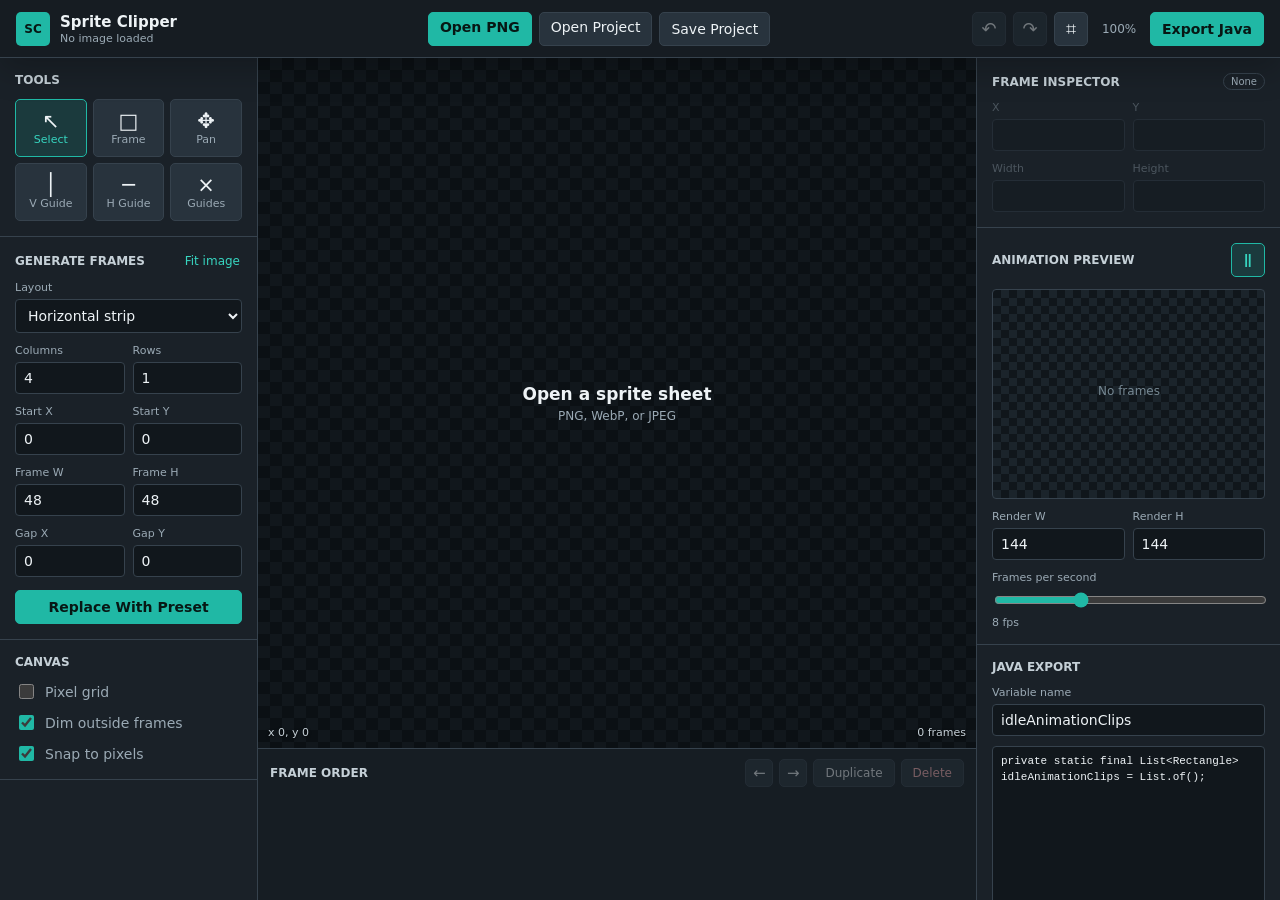
<file: tools/sprite-clipper/index.html>
<!doctype html>
<html lang="en">
<head>
    <meta charset="utf-8">
    <meta name="viewport" content="width=device-width, initial-scale=1">
    <title>Ocean Invaders Sprite Clipper</title>
    <link rel="stylesheet" href="styles.css">
</head>
<body>
    <header class="app-bar">
        <div class="brand">
            <span class="brand-mark">SC</span>
            <div>
                <strong>Sprite Clipper</strong>
                <span id="image-summary">No image loaded</span>
            </div>
        </div>

        <div class="toolbar-group">
            <label class="button primary" for="image-input">Open PNG</label>
            <input id="image-input" type="file" accept="image/png,image/webp,image/jpeg" hidden>
            <label class="button" for="project-input">Open Project</label>
            <input id="project-input" type="file" accept=".json,application/json" hidden>
            <button id="save-project" type="button">Save Project</button>
        </div>

        <div class="toolbar-group">
            <button id="undo" class="icon-button" type="button" title="Undo" aria-label="Undo">↶</button>
            <button id="redo" class="icon-button" type="button" title="Redo" aria-label="Redo">↷</button>
            <button id="fit-image" class="icon-button" type="button" title="Fit image" aria-label="Fit image">⌗</button>
            <span id="zoom-label" class="zoom-label">100%</span>
            <button id="export-java" class="button primary" type="button">Export Java</button>
        </div>
    </header>

    <main class="workspace">
        <aside class="panel left-panel">
            <section class="panel-section">
                <h2>Tools</h2>
                <div class="tool-grid" role="toolbar" aria-label="Canvas tools">
                    <button class="tool active" data-tool="select" type="button" title="Select and resize frames">
                        <span class="tool-symbol">↖</span>
                        <span>Select</span>
                    </button>
                    <button class="tool" data-tool="frame" type="button" title="Draw a frame rectangle">
                        <span class="tool-symbol">□</span>
                        <span>Frame</span>
                    </button>
                    <button class="tool" data-tool="pan" type="button" title="Pan the canvas">
                        <span class="tool-symbol">✥</span>
                        <span>Pan</span>
                    </button>
                    <button class="tool" data-tool="guide-v" type="button" title="Place a vertical guide">
                        <span class="tool-symbol">│</span>
                        <span>V Guide</span>
                    </button>
                    <button class="tool" data-tool="guide-h" type="button" title="Place a horizontal guide">
                        <span class="tool-symbol">─</span>
                        <span>H Guide</span>
                    </button>
                    <button id="clear-guides" class="tool" type="button" title="Remove all guides">
                        <span class="tool-symbol">×</span>
                        <span>Guides</span>
                    </button>
                </div>
            </section>

            <section class="panel-section">
                <div class="section-heading">
                    <h2>Generate Frames</h2>
                    <button id="fit-preset" class="text-button" type="button">Fit image</button>
                </div>

                <label class="field">
                    <span>Layout</span>
                    <select id="preset-layout">
                        <option value="horizontal">Horizontal strip</option>
                        <option value="vertical">Vertical strip</option>
                        <option value="grid">Grid</option>
                    </select>
                </label>

                <div class="field-row">
                    <label class="field">
                        <span>Columns</span>
                        <input id="preset-columns" type="number" min="1" value="4">
                    </label>
                    <label class="field">
                        <span>Rows</span>
                        <input id="preset-rows" type="number" min="1" value="1">
                    </label>
                </div>

                <div class="field-row">
                    <label class="field">
                        <span>Start X</span>
                        <input id="preset-x" type="number" min="0" value="0">
                    </label>
                    <label class="field">
                        <span>Start Y</span>
                        <input id="preset-y" type="number" min="0" value="0">
                    </label>
                </div>

                <div class="field-row">
                    <label class="field">
                        <span>Frame W</span>
                        <input id="preset-width" type="number" min="1" value="48">
                    </label>
                    <label class="field">
                        <span>Frame H</span>
                        <input id="preset-height" type="number" min="1" value="48">
                    </label>
                </div>

                <div class="field-row">
                    <label class="field">
                        <span>Gap X</span>
                        <input id="preset-gap-x" type="number" min="0" value="0">
                    </label>
                    <label class="field">
                        <span>Gap Y</span>
                        <input id="preset-gap-y" type="number" min="0" value="0">
                    </label>
                </div>

                <button id="generate-preset" class="button full-width primary" type="button">Replace With Preset</button>
            </section>

            <section class="panel-section canvas-settings">
                <h2>Canvas</h2>
                <label class="check-field">
                    <input id="pixel-grid" type="checkbox">
                    <span>Pixel grid</span>
                </label>
                <label class="check-field">
                    <input id="dim-outside" type="checkbox" checked>
                    <span>Dim outside frames</span>
                </label>
                <label class="check-field">
                    <input id="snap-pixels" type="checkbox" checked>
                    <span>Snap to pixels</span>
                </label>
            </section>
        </aside>

        <section class="editor-column">
            <div id="canvas-shell" class="canvas-shell" tabindex="0">
                <canvas id="editor-canvas"></canvas>
                <div id="empty-state" class="empty-state">
                    <strong>Open a sprite sheet</strong>
                    <span>PNG, WebP, or JPEG</span>
                </div>
                <div class="canvas-status">
                    <span id="cursor-position">x 0, y 0</span>
                    <span id="selection-summary">0 frames</span>
                </div>
            </div>

            <section class="frame-strip">
                <div class="strip-heading">
                    <h2>Frame Order</h2>
                    <div class="strip-actions">
                        <button id="move-frame-left" class="icon-button" type="button" title="Move frame earlier" aria-label="Move frame earlier">←</button>
                        <button id="move-frame-right" class="icon-button" type="button" title="Move frame later" aria-label="Move frame later">→</button>
                        <button id="duplicate-frame" type="button">Duplicate</button>
                        <button id="delete-frame" class="danger" type="button">Delete</button>
                    </div>
                </div>
                <div id="frame-list" class="frame-list"></div>
            </section>
        </section>

        <aside class="panel right-panel">
            <section class="panel-section inspector-section">
                <div class="section-heading">
                    <h2>Frame Inspector</h2>
                    <span id="selected-frame-number" class="badge">None</span>
                </div>
                <div id="frame-fields" class="inspector-fields">
                    <div class="field-row">
                        <label class="field">
                            <span>X</span>
                            <input id="frame-x" type="number" min="0">
                        </label>
                        <label class="field">
                            <span>Y</span>
                            <input id="frame-y" type="number" min="0">
                        </label>
                    </div>
                    <div class="field-row">
                        <label class="field">
                            <span>Width</span>
                            <input id="frame-width" type="number" min="1">
                        </label>
                        <label class="field">
                            <span>Height</span>
                            <input id="frame-height" type="number" min="1">
                        </label>
                    </div>
                </div>
                <div id="multi-selection-note" class="selection-note" hidden>
                    Move or resize the group on the canvas.
                </div>
            </section>

            <section class="panel-section preview-section">
                <div class="section-heading">
                    <h2>Animation Preview</h2>
                    <button id="play-preview" class="icon-button active" type="button" title="Pause preview" aria-label="Pause preview">Ⅱ</button>
                </div>
                <div class="preview-stage">
                    <canvas id="preview-canvas" width="260" height="210"></canvas>
                </div>
                <div class="field-row">
                    <label class="field">
                        <span>Render W</span>
                        <input id="render-width" type="number" min="1" value="144">
                    </label>
                    <label class="field">
                        <span>Render H</span>
                        <input id="render-height" type="number" min="1" value="144">
                    </label>
                </div>
                <label class="field">
                    <span>Frames per second</span>
                    <input id="preview-fps" type="range" min="1" max="24" value="8">
                    <output id="preview-fps-value">8 fps</output>
                </label>
                <div id="preview-warning" class="warning" hidden></div>
            </section>

            <section class="panel-section export-section">
                <h2>Java Export</h2>
                <label class="field">
                    <span>Variable name</span>
                    <input id="variable-name" type="text" value="idleAnimationClips" spellcheck="false">
                </label>
                <textarea id="java-output" rows="10" readonly spellcheck="false"></textarea>
                <div class="button-row">
                    <button id="copy-java" class="button primary" type="button">Copy Java</button>
                    <button id="download-java" type="button">Download</button>
                </div>
            </section>
        </aside>
    </main>

    <div id="toast" class="toast" role="status" aria-live="polite"></div>

    <script src="app.js"></script>
</body>
</html>
</file>
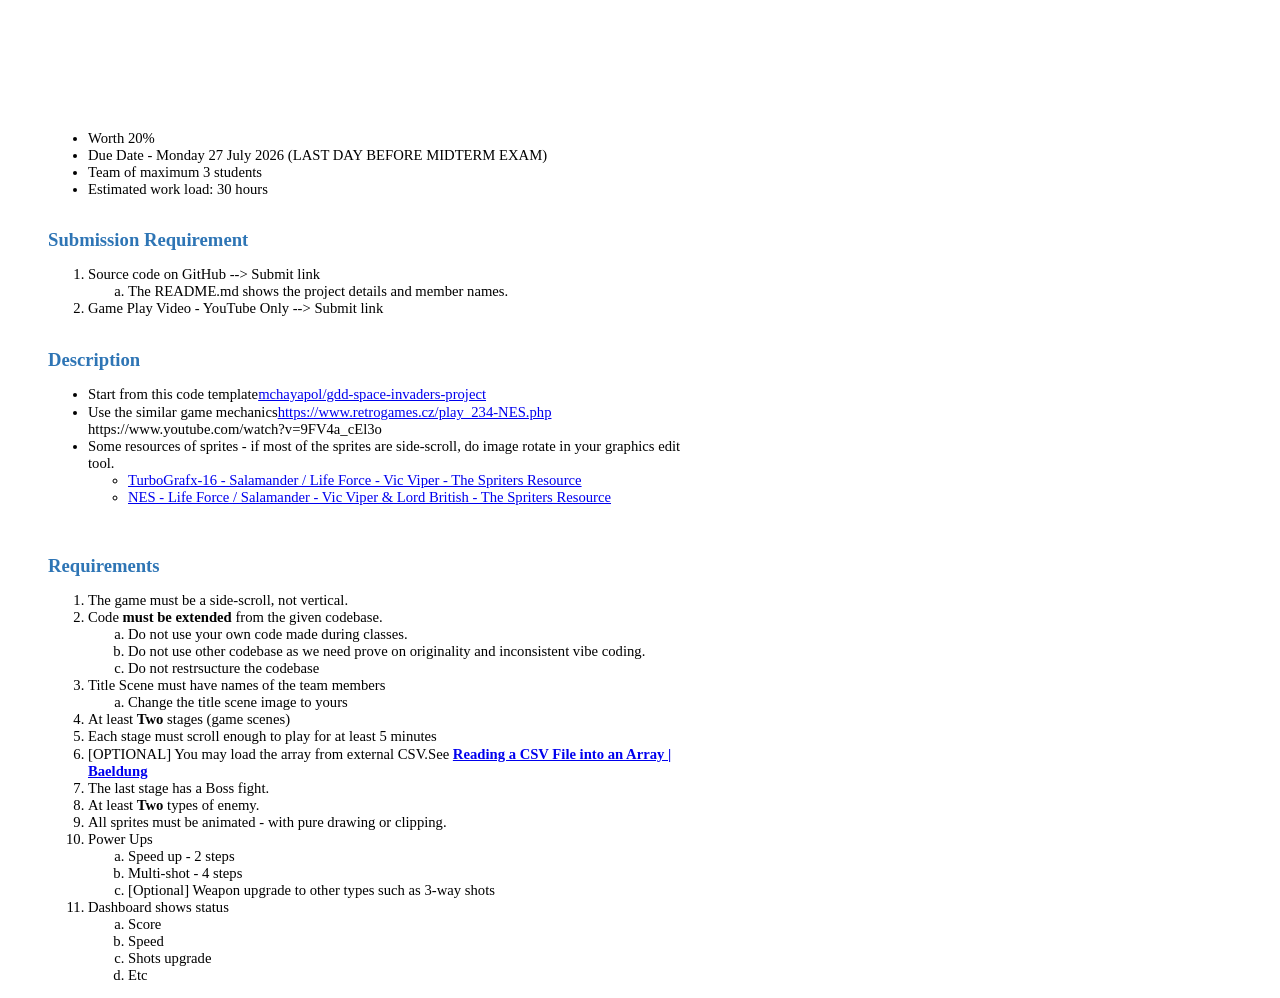
<file: resources/Project_Instructions.html>
<html lang="en-AU">
	<head>
		<title>Project 1 - Side-Scroll Shooter</title>
		<meta http-equiv="Content-Type" content="text/html; charset=utf-8" />
		<meta name="created" content="2025-06-23T06:39:00.0000000" />
	</head>
	<body data-absolute-enabled="true" style="font-family:Calibri;font-size:11pt">
		<div style="position:absolute;left:48px;top:115px;width:659px">
			<ul>
				<li><span lang="en-US">Worth 20%</span></li>
				<li><span lang="en-US">Due Date - Monday 27 July 2026 (LAST DAY BEFORE MIDTERM EXAM)</span></li>
				<li><span lang="en-US">Team of maximum 3 students</span></li>
				<li><span lang="en-US">Estimated work load: 30 hours</span></li>
			</ul>
			<br />
			<h2 lang="en-US" style="font-size:14pt;color:#2e75b5;margin-top:0pt;margin-bottom:0pt">Submission Requirement</h2>
			<ol>
				<li><p lang="en-US" style="margin-top:0pt;margin-bottom:0pt">Source code on GitHub --&gt; Submit link</p>
				<ol>
					<li style="list-style-type:lower-alpha"><span lang="en-US">The README.md shows the project details and member names.</span></li>
				</ol>
				</li>
				<li><span lang="en-US">Game Play Video - YouTube Only --&gt; Submit link</span></li>
			</ol>
			<br />
			<h2 lang="en-US" style="font-size:14pt;color:#2e75b5;margin-top:0pt;margin-bottom:0pt">Description</h2>
			<ul>
				<li><span lang="en-US">Start from this code template￼<a href="https://github.com/mchayapol/gdd-space-invaders-project" lang="en-AU">mchayapol/gdd-space-invaders-project</a></span></li>
				<li><span lang="en-US">Use the similar game mechanics￼<a href="https://www.retrogames.cz/play_234-NES.phphttps://www.youtube.com/watch?v=9FV4a_cEl3o">https://www.retrogames.cz/play_234-NES.php</a>￼https://www.youtube.com/watch?v=9FV4a_cEl3o</span></li>
				<li><p lang="en-US" style="margin-top:0pt;margin-bottom:0pt">Some resources of sprites - if most of the sprites are side-scroll, do image rotate in your graphics edit tool.</p>
				<ul>
					<li style="list-style-type:circle"><span lang="en-US"><a href="https://www.spriters-resource.com/turbografx_16/salamanderlifeforce/sheet/123101/" lang="en-AU">TurboGrafx-16 - Salamander / Life Force - Vic Viper - The Spriters Resource</a></span></li>
					<li style="list-style-type:circle"><a href="https://www.spriters-resource.com/nes/lifeforcesalamander/sheet/121201/">NES - Life Force / Salamander - Vic Viper &amp; Lord British - The Spriters Resource</a></li>
				</ul>
				</li>
			</ul>
			<br />
			<br />
			<h2 lang="en-US" style="font-size:14pt;color:#2e75b5;margin-top:0pt;margin-bottom:0pt">Requirements</h2>
			<ol>
				<li><span lang="en-US">The game must be a side-scroll, not vertical.</span></li>
				<li><p lang="en-US" style="margin-top:0pt;margin-bottom:0pt">Code <span style="font-weight:bold">must be extended</span> from the given codebase.</p>
				<ol>
					<li style="list-style-type:lower-alpha"><span lang="en-US">Do not use your own code made during classes.</span></li>
					<li style="list-style-type:lower-alpha"><span lang="en-US">Do not use other codebase as we need prove on originality and inconsistent vibe coding.</span></li>
					<li style="list-style-type:lower-alpha"><span lang="en-US">Do not restrsucture the codebase</span></li>
				</ol>
				</li>
				<li><p lang="en-US" style="margin-top:0pt;margin-bottom:0pt">Title Scene must have names of the team members</p>
				<ol>
					<li style="list-style-type:lower-alpha"><span lang="en-US">Change the title scene image to yours</span></li>
				</ol>
				</li>
				<li><span lang="en-US">At least <span style="font-weight:bold">Two</span> stages (game scenes)</span></li>
				<li><span lang="en-US">Each stage must scroll enough to play for at least 5 minutes</span></li>
				<li><span lang="en-US">[OPTIONAL] You may load the array from external CSV.￼See <a href="https://www.baeldung.com/java-csv-file-array" lang="en-AU" style="font-weight:bold">Reading a CSV File into an Array | Baeldung</a></span></li>
				<li><span lang="en-US">The last stage has a Boss fight.</span></li>
				<li><span lang="en-US">At least <span style="font-weight:bold">Two</span> types of enemy.</span></li>
				<li><span lang="en-US">All sprites must be animated - with pure drawing or clipping.</span></li>
				<li><p lang="en-US" style="margin-top:0pt;margin-bottom:0pt">Power Ups</p>
				<ol>
					<li style="list-style-type:lower-alpha"><span lang="en-US">Speed up - 2 steps</span></li>
					<li style="list-style-type:lower-alpha"><span lang="en-US">Multi-shot - 4 steps</span></li>
					<li style="list-style-type:lower-alpha"><span lang="en-US">[Optional] Weapon upgrade to other types such as 3-way shots</span></li>
				</ol>
				</li>
				<li><p lang="en-US" style="margin-top:0pt;margin-bottom:0pt">Dashboard shows status</p>
				<ol>
					<li style="list-style-type:lower-alpha"><span lang="en-US">Score</span></li>
					<li style="list-style-type:lower-alpha"><span lang="en-US">Speed</span></li>
					<li style="list-style-type:lower-alpha"><span lang="en-US">Shots upgrade</span></li>
					<li style="list-style-type:lower-alpha"><span lang="en-US">Etc</span></li>
				</ol>
				</li>
			</ol>
		</div>
	</body>
</html>
</file>
<file: tools/sprite-clipper/styles.css>
:root {
    color-scheme: dark;
    --bg: #11161b;
    --panel: #1a2128;
    --panel-2: #202932;
    --panel-3: #28333d;
    --border: #36424d;
    --border-strong: #52606d;
    --text: #eef3f6;
    --muted: #9baab5;
    --accent: #20b8a5;
    --accent-strong: #37d5c0;
    --accent-soft: rgba(32, 184, 165, 0.16);
    --yellow: #f0c75e;
    --danger: #ef6b72;
    --shadow: 0 12px 32px rgba(0, 0, 0, 0.22);
    font-family: Inter, ui-sans-serif, system-ui, -apple-system, BlinkMacSystemFont, "Segoe UI", sans-serif;
    font-size: 14px;
}

* {
    box-sizing: border-box;
}

[hidden] {
    display: none !important;
}

html,
body {
    width: 100%;
    height: 100%;
    margin: 0;
    overflow: hidden;
    background: var(--bg);
    color: var(--text);
}

button,
input,
select,
textarea {
    font: inherit;
}

button,
.button {
    min-height: 34px;
    border: 1px solid var(--border);
    border-radius: 5px;
    background: var(--panel-3);
    color: var(--text);
    padding: 6px 11px;
    cursor: pointer;
    transition: border-color 120ms ease, background 120ms ease, color 120ms ease;
}

button:hover,
.button:hover {
    border-color: var(--border-strong);
    background: #303d48;
}

button:disabled {
    opacity: 0.42;
    cursor: default;
}

button.primary,
.button.primary {
    background: var(--accent);
    border-color: var(--accent);
    color: #071714;
    font-weight: 700;
}

button.primary:hover,
.button.primary:hover {
    background: var(--accent-strong);
    border-color: var(--accent-strong);
}

button.danger {
    color: #ffb5b8;
}

.app-bar {
    height: 58px;
    display: flex;
    align-items: center;
    justify-content: space-between;
    gap: 16px;
    padding: 0 16px;
    border-bottom: 1px solid var(--border);
    background: #161c22;
    box-shadow: var(--shadow);
    position: relative;
    z-index: 2;
}

.brand {
    min-width: 210px;
    display: flex;
    align-items: center;
    gap: 10px;
}

.brand-mark {
    width: 34px;
    height: 34px;
    display: grid;
    place-items: center;
    border-radius: 5px;
    background: var(--accent);
    color: #071714;
    font-size: 12px;
    font-weight: 900;
}

.brand div {
    display: grid;
    gap: 1px;
}

.brand strong {
    font-size: 15px;
}

.brand span:last-child {
    color: var(--muted);
    font-size: 11px;
    max-width: 240px;
    overflow: hidden;
    text-overflow: ellipsis;
    white-space: nowrap;
}

.toolbar-group {
    display: flex;
    align-items: center;
    gap: 7px;
}

.icon-button {
    width: 34px;
    padding: 0;
    display: inline-grid;
    place-items: center;
    font-size: 18px;
}

.icon-button.active {
    color: var(--accent-strong);
    border-color: var(--accent);
    background: var(--accent-soft);
}

.zoom-label {
    width: 48px;
    text-align: center;
    color: var(--muted);
    font-variant-numeric: tabular-nums;
    font-size: 12px;
}

.workspace {
    height: calc(100% - 58px);
    display: grid;
    grid-template-columns: 258px minmax(380px, 1fr) 304px;
    min-width: 900px;
}

.panel {
    min-height: 0;
    overflow-y: auto;
    background: var(--panel);
}

.left-panel {
    border-right: 1px solid var(--border);
}

.right-panel {
    border-left: 1px solid var(--border);
}

.panel-section {
    padding: 15px;
    border-bottom: 1px solid var(--border);
}

.panel-section h2,
.frame-strip h2 {
    margin: 0 0 12px;
    font-size: 12px;
    letter-spacing: 0;
    text-transform: uppercase;
    color: #c5d0d7;
}

.section-heading,
.strip-heading {
    display: flex;
    align-items: center;
    justify-content: space-between;
    gap: 10px;
}

.section-heading h2,
.strip-heading h2 {
    margin-bottom: 0;
}

.tool-grid {
    display: grid;
    grid-template-columns: repeat(3, 1fr);
    gap: 6px;
}

.tool {
    height: 58px;
    display: grid;
    place-items: center;
    align-content: center;
    gap: 2px;
    padding: 5px;
    color: var(--muted);
    font-size: 11px;
}

.tool-symbol {
    color: var(--text);
    font-size: 21px;
    line-height: 20px;
}

.tool.active {
    color: var(--accent-strong);
    background: var(--accent-soft);
    border-color: var(--accent);
}

.text-button {
    min-height: 0;
    border: 0;
    background: transparent;
    color: var(--accent-strong);
    padding: 2px;
    font-size: 12px;
}

.text-button:hover {
    border: 0;
    background: transparent;
    color: #8beadd;
}

.field {
    display: grid;
    gap: 5px;
    margin-top: 11px;
    min-width: 0;
}

.field > span,
.field output {
    color: var(--muted);
    font-size: 11px;
}

.field-row {
    display: grid;
    grid-template-columns: repeat(2, minmax(0, 1fr));
    gap: 8px;
}

input,
select,
textarea {
    width: 100%;
    min-width: 0;
    color: var(--text);
    background: #11171c;
    border: 1px solid var(--border);
    border-radius: 4px;
    padding: 7px 8px;
    outline: none;
}

input:focus,
select:focus,
textarea:focus {
    border-color: var(--accent);
    box-shadow: 0 0 0 2px var(--accent-soft);
}

input[type="range"] {
    padding: 0;
    accent-color: var(--accent);
}

.check-field {
    display: flex;
    align-items: center;
    gap: 8px;
    color: var(--muted);
    margin-top: 10px;
    cursor: pointer;
}

.check-field input {
    width: 15px;
    height: 15px;
    accent-color: var(--accent);
}

.full-width {
    width: 100%;
    margin-top: 13px;
}

.editor-column {
    min-width: 0;
    min-height: 0;
    display: grid;
    grid-template-rows: minmax(260px, 1fr) 152px;
    background: #0d1216;
}

.canvas-shell {
    position: relative;
    min-width: 0;
    min-height: 0;
    overflow: hidden;
    outline: none;
    background-color: #0b1014;
    background-image:
        linear-gradient(45deg, #11171c 25%, transparent 25%),
        linear-gradient(-45deg, #11171c 25%, transparent 25%),
        linear-gradient(45deg, transparent 75%, #11171c 75%),
        linear-gradient(-45deg, transparent 75%, #11171c 75%);
    background-size: 24px 24px;
    background-position: 0 0, 0 12px, 12px -12px, -12px 0;
}

.canvas-shell.dragging {
    box-shadow: inset 0 0 0 2px var(--accent);
}

#editor-canvas {
    width: 100%;
    height: 100%;
    display: block;
    touch-action: none;
}

.empty-state {
    position: absolute;
    inset: 0;
    display: grid;
    place-content: center;
    text-align: center;
    gap: 5px;
    pointer-events: none;
}

.empty-state strong {
    font-size: 17px;
}

.empty-state span {
    color: var(--muted);
    font-size: 12px;
}

.canvas-status {
    position: absolute;
    left: 10px;
    right: 10px;
    bottom: 9px;
    display: flex;
    justify-content: space-between;
    pointer-events: none;
    color: #c5d0d7;
    font-size: 11px;
    text-shadow: 0 1px 3px #000;
    font-variant-numeric: tabular-nums;
}

.frame-strip {
    min-width: 0;
    border-top: 1px solid var(--border);
    background: #161d23;
    padding: 10px 12px;
    overflow: hidden;
}

.strip-actions,
.button-row {
    display: flex;
    gap: 6px;
}

.strip-actions button {
    min-height: 28px;
    height: 28px;
    padding-top: 3px;
    padding-bottom: 3px;
    font-size: 12px;
}

.strip-actions .icon-button {
    width: 28px;
    padding: 0;
    font-size: 15px;
}

.frame-list {
    display: flex;
    gap: 7px;
    margin-top: 9px;
    overflow-x: auto;
    padding-bottom: 5px;
}

.frame-card {
    flex: 0 0 82px;
    height: 90px;
    display: grid;
    grid-template-rows: 64px 20px;
    padding: 3px;
    border: 1px solid var(--border);
    border-radius: 4px;
    background: var(--panel-2);
    color: var(--muted);
    cursor: pointer;
}

.frame-card:hover {
    border-color: var(--border-strong);
}

.frame-card.selected {
    border-color: var(--accent);
    background: var(--accent-soft);
    color: var(--text);
}

.frame-card canvas {
    width: 74px;
    height: 62px;
    display: block;
    background-color: #11171c;
    background-image:
        linear-gradient(45deg, #1b242b 25%, transparent 25%),
        linear-gradient(-45deg, #1b242b 25%, transparent 25%),
        linear-gradient(45deg, transparent 75%, #1b242b 75%),
        linear-gradient(-45deg, transparent 75%, #1b242b 75%);
    background-size: 12px 12px;
    background-position: 0 0, 0 6px, 6px -6px, -6px 0;
}

.frame-card span {
    display: block;
    text-align: center;
    line-height: 20px;
    font-size: 10px;
}

.badge {
    display: inline-block;
    border: 1px solid var(--border);
    border-radius: 999px;
    color: var(--muted);
    padding: 2px 7px;
    font-size: 10px;
}

.inspector-fields.disabled {
    opacity: 0.38;
    pointer-events: none;
}

.selection-note {
    color: var(--muted);
    margin-top: 12px;
    font-size: 12px;
}

.preview-stage {
    height: 210px;
    margin-top: 12px;
    display: grid;
    place-items: center;
    overflow: hidden;
    border: 1px solid var(--border);
    border-radius: 4px;
    background-color: #10161b;
    background-image:
        linear-gradient(45deg, #1b242b 25%, transparent 25%),
        linear-gradient(-45deg, #1b242b 25%, transparent 25%),
        linear-gradient(45deg, transparent 75%, #1b242b 75%),
        linear-gradient(-45deg, transparent 75%, #1b242b 75%);
    background-size: 16px 16px;
    background-position: 0 0, 0 8px, 8px -8px, -8px 0;
}

#preview-canvas {
    width: 260px;
    height: 210px;
    display: block;
}

.warning {
    margin-top: 10px;
    border-left: 3px solid var(--yellow);
    background: rgba(240, 199, 94, 0.09);
    color: #e9d69c;
    padding: 8px 9px;
    font-size: 11px;
    line-height: 1.4;
}

.export-section textarea {
    resize: vertical;
    min-height: 154px;
    margin-top: 10px;
    font-family: "SFMono-Regular", Consolas, "Liberation Mono", monospace;
    font-size: 11px;
    line-height: 1.45;
    tab-size: 4;
}

.button-row {
    margin-top: 8px;
}

.button-row button {
    flex: 1;
}

.toast {
    position: fixed;
    left: 50%;
    bottom: 18px;
    transform: translate(-50%, 20px);
    opacity: 0;
    pointer-events: none;
    padding: 9px 13px;
    border: 1px solid var(--border-strong);
    border-radius: 5px;
    background: #26313a;
    color: var(--text);
    box-shadow: var(--shadow);
    transition: opacity 150ms ease, transform 150ms ease;
    z-index: 10;
}

.toast.visible {
    opacity: 1;
    transform: translate(-50%, 0);
}

@media (max-width: 1120px) {
    .workspace {
        grid-template-columns: 230px minmax(360px, 1fr) 280px;
    }

    .app-bar {
        gap: 8px;
        padding: 0 10px;
    }

    .brand {
        min-width: 174px;
    }

    .brand span:last-child {
        max-width: 170px;
    }
}

@media (max-width: 899px) {
    html,
    body {
        height: auto;
        min-height: 100%;
        overflow: auto;
    }

    .app-bar {
        height: auto;
        min-height: 58px;
        flex-wrap: wrap;
        padding: 8px 10px;
    }

    .workspace {
        height: auto;
        min-width: 0;
        display: block;
    }

    .panel {
        overflow: visible;
    }

    .left-panel {
        display: grid;
        grid-template-columns: repeat(2, minmax(0, 1fr));
        border-right: 0;
        border-bottom: 1px solid var(--border);
    }

    .left-panel .canvas-settings {
        grid-column: 1 / -1;
    }

    .editor-column {
        height: 680px;
    }

    .right-panel {
        display: grid;
        grid-template-columns: repeat(3, minmax(0, 1fr));
        border-top: 1px solid var(--border);
        border-left: 0;
    }

    .right-panel .panel-section {
        border-right: 1px solid var(--border);
    }

    #preview-canvas {
        max-width: 100%;
    }
}

@media (max-width: 600px) {
    .brand {
        width: 100%;
    }

    .toolbar-group {
        max-width: 100%;
        flex-wrap: wrap;
    }

    .left-panel,
    .right-panel {
        display: block;
    }

    .left-panel .canvas-settings {
        grid-column: auto;
    }

    .editor-column {
        height: 620px;
        grid-template-rows: minmax(260px, 1fr) 170px;
    }

    .right-panel .panel-section {
        border-right: 0;
    }
}
</file>
